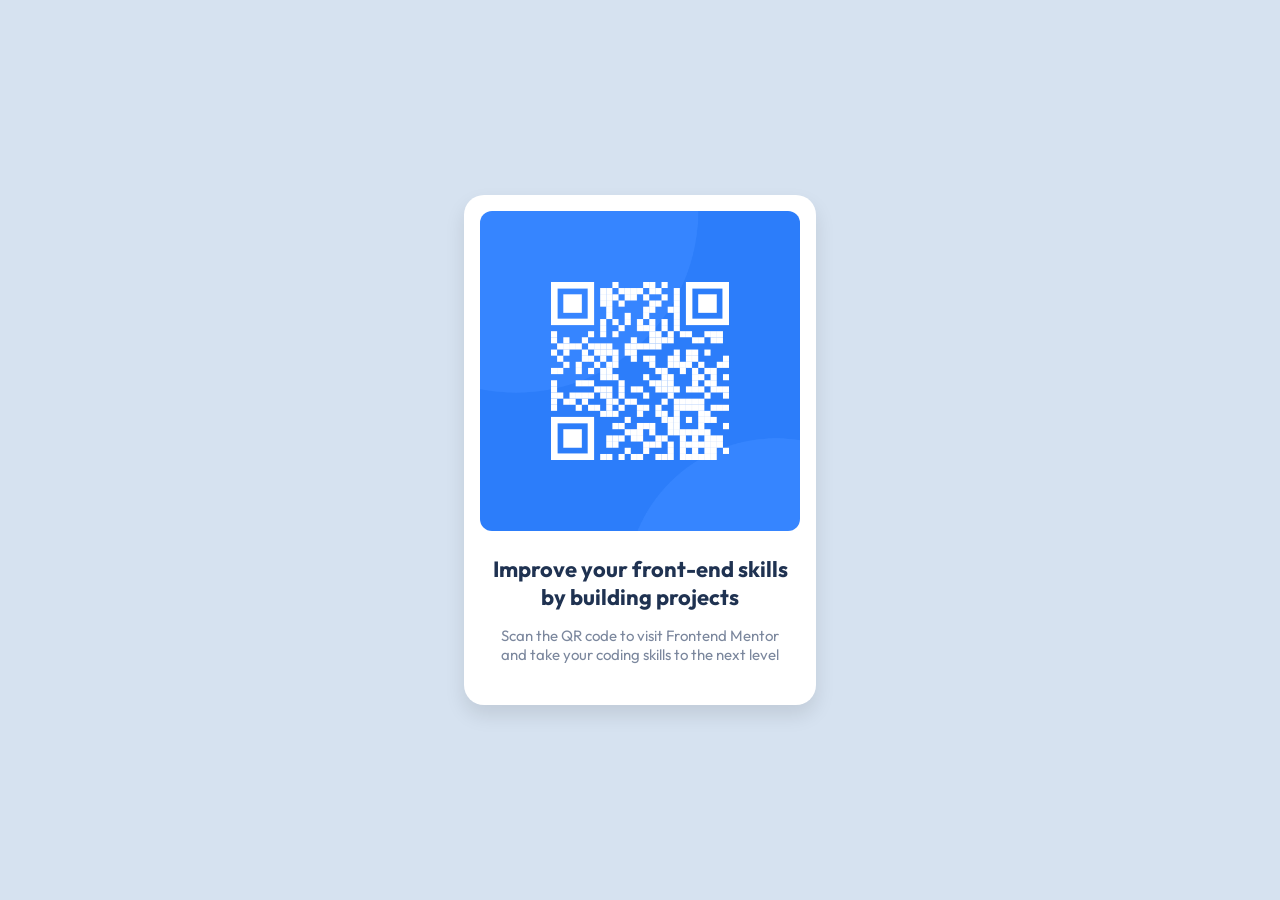
<file: index.html>
<!DOCTYPE html>
<html lang="en">
<head>
  <meta charset="UTF-8">
  <title>QR Code Component</title>

  <!-- Fonte -->
  <link href="https://fonts.googleapis.com/css2?family=Outfit:wght@400;700&display=swap" rel="stylesheet">

  <!-- CSS -->
  <link rel="stylesheet" href="style.css">
</head>

<body>

  <div class="card">
    <img src="images/image-qr-code.png" alt="QR Code">

    <h1>Improve your front-end skills by building projects</h1>

    <p>
      Scan the QR code to visit Frontend Mentor and take your coding skills to the next level
    </p>
  </div>

</body>
</html>
</file>
<file: style.css>
body {
  background-color: hsl(212, 45%, 89%);
  font-family: 'Outfit', sans-serif;

  display: flex;
  justify-content: center;
  align-items: center;

  height: 100vh;
  margin: 0;
}

.card {
  background: white;
  padding: 16px;
  border-radius: 20px;
  width: 320px;
  text-align: center;

  box-shadow: 0 10px 20px rgba(0,0,0,0.1);
}

.card img {
  width: 100%;
  border-radius: 12px;
}

h1 {
  font-size: 22px;
  color: hsl(218, 44%, 22%);
  margin: 20px 0 10px;
}

p {
  font-size: 15px;
  color: hsl(220, 15%, 55%);
  padding: 0 10px 10px;
}
</file>
